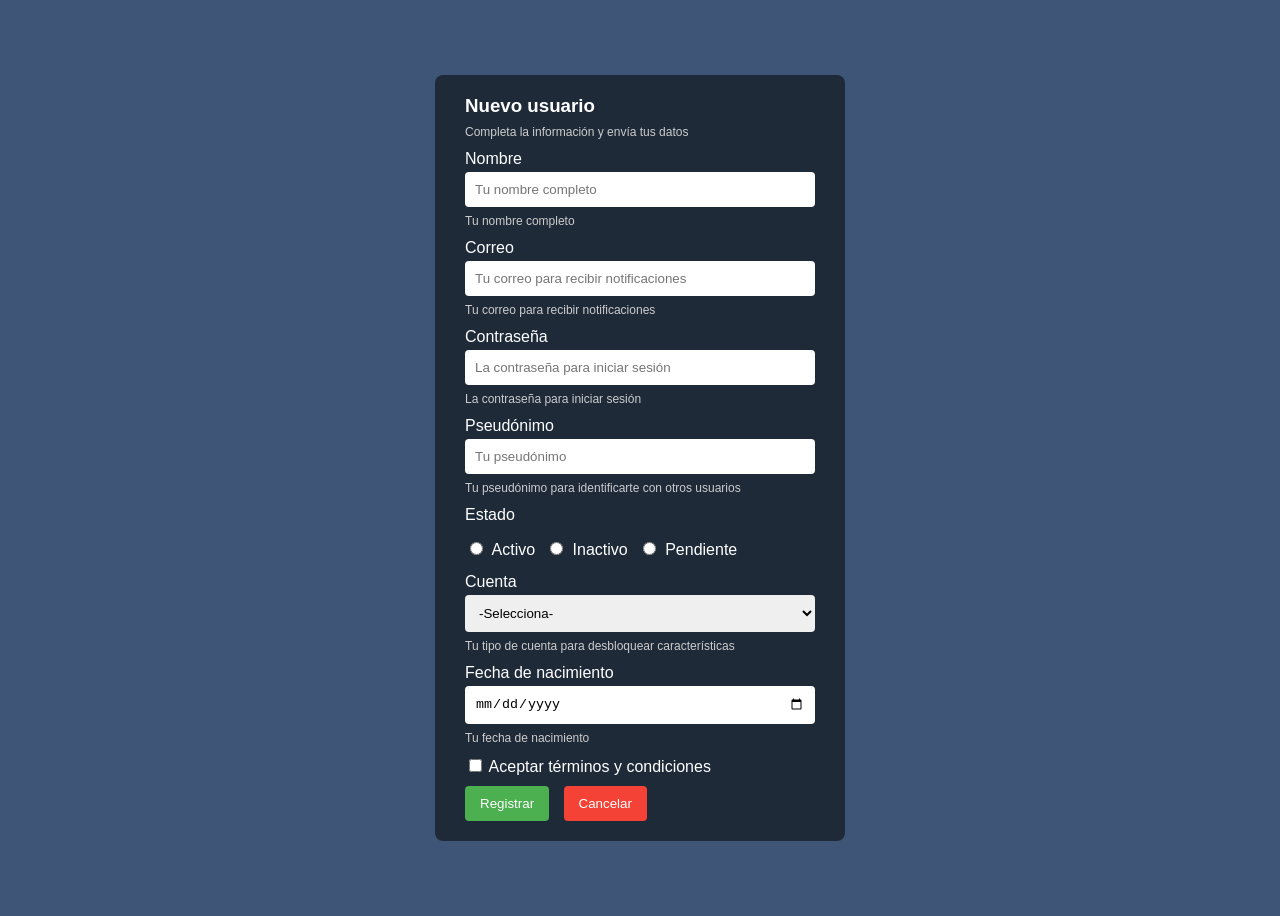
<file: registro.html>
<!DOCTYPE html>
<html lang="es">
<head>
    <meta charset="UTF-8">
    <meta name="viewport" content="width=device-width, initial-scale=1.0">
    <title>Registro - Nebula</title>
    <style>
        body {
            background: #3E5577;
            font-family: Arial, Helvetica, sans-serif;
            color: #fff;
            display: flex;
            justify-content: center;
            align-items: center;
            min-height: 100vh;
        }

        form {
            background: #1E2A38;
            padding: 20px 30px;
            border-radius: 8px;
            width: 350px;
        }

        h3 {
            margin-top: 0;
            margin-bottom: 5px;
        }

        span {
            font-size: 12px;
            color: #ccc;
        }

        label {
            display: block;
            margin-top: 10px;
            margin-bottom: 4px;
        }

        input[type="text"],
        input[type="email"],
        input[type="password"],
        input[type="date"],
        select {
            width: 100%;
            padding: 10px;
            margin-bottom: 4px;
            border-radius: 4px;
            border: none;
            box-sizing: border-box;
        }

        input[type="radio"] {
            margin-right: 5px;
        }

        .radios {
            display: flex;
            gap: 10px;
            margin-top: 5px;
            margin-bottom: 10px;
        }

        .checkbox {
            margin-top: 10px;
            margin-bottom: 10px;
        }

        button {
            padding: 10px 15px;
            border: none;
            border-radius: 4px;
            margin-right: 10px;
            cursor: pointer;
        }

        button[type="submit"] {
            background: #4CAF50;
            color: #fff;
        }

        button[type="reset"] {
            background: #f44336;
            color: #fff;
        }
        input[type="text"]:focus,
        input[type="email"]:focus,
        input[type="password"]:focus,
        input[type="date"]:focus,
        select:focus {
        background-color: #FFEB3B;  
        color: #1E2A38;            
        outline: none;            
}

    </style>
</head>
<body>
    <form>
        <h3>Nuevo usuario</h3>
        <span>Completa la información y envía tus datos</span>

        <label for="nombre">Nombre</label>
        <input type="text" id="nombre" placeholder="Tu nombre completo">
        <span>Tu nombre completo</span>

        <label for="correo">Correo</label>
        <input type="email" id="correo" placeholder="Tu correo para recibir notificaciones">
        <span>Tu correo para recibir notificaciones</span>

        <label for="password">Contraseña</label>
        <input type="password" id="password" placeholder="La contraseña para iniciar sesión">
        <span>La contraseña para iniciar sesión</span>

        <label for="pseudonimo">Pseudónimo</label>
        <input type="text" id="pseudonimo" placeholder="Tu pseudónimo">
        <span>Tu pseudónimo para identificarte con otros usuarios</span>

        <label>Estado</label>
        <div class="radios">
            <label><input type="radio" name="estado" value="activo"> Activo</label>
            <label><input type="radio" name="estado" value="inactivo"> Inactivo</label>
            <label><input type="radio" name="estado" value="pendiente"> Pendiente</label>
        </div>

        <label for="cuenta">Cuenta</label>
        <select id="cuenta">
            <option value="">-Selecciona-</option>
            <option value="gratuita">Gratuita</option>
            <option value="básica">Básica</option>
            <option value="premium">Premium</option>
        </select>
        <span>Tu tipo de cuenta para desbloquear características</span>

        <label for="fecha">Fecha de nacimiento</label>
        <input type="date" id="fecha">
        <span>Tu fecha de nacimiento</span>

        <div class="checkbox">
            <label>
                <input type="checkbox" required> Aceptar términos y condiciones
            </label>
        </div>

        <button type="submit">Registrar</button>
        <button type="reset">Cancelar</button>
    </form>
</body>
</html>
</file>
